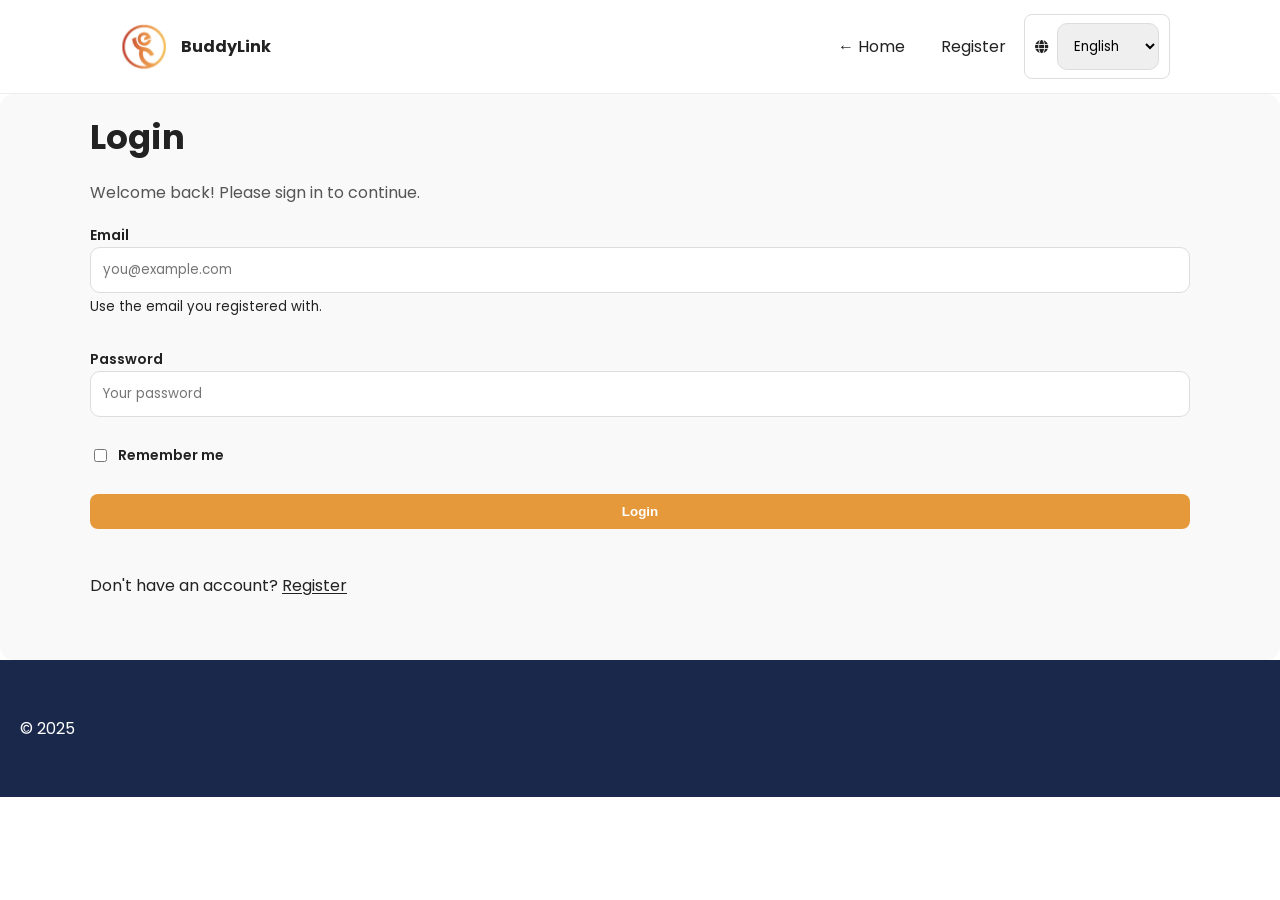
<file: pages/login.html>
<!DOCTYPE html>
<html lang="en">
<head>
  <meta charset="UTF-8" />
  <meta name="viewport" content="width=device-width, initial-scale=1.0" />
  <title>Login — Volunteer &amp; Senior</title>
  <link href="https://fonts.googleapis.com/css2?family=Poppins:wght@400;500;600;700&display=swap" rel="stylesheet">
  <link rel="stylesheet" href="https://cdnjs.cloudflare.com/ajax/libs/font-awesome/5.15.3/css/all.min.css" />
  <link rel="stylesheet" href="../css/styles.css" />
</head>
<body>
  <header>
    <nav class="nav" aria-label="Primary">
      <div class="logo">
        <img src="../assets/img/logo.png" alt="BuddyLink logo" />
        <span>BuddyLink</span>
      </div>
      <div class="menu">
        <nav class="flex items-center justify-between">
          <a href="../index.html" aria-label="Back to Home">← Home</a>
          <a href="register.html" data-i18n="navRegister">Register</a>
        </nav>
        <label class="lang" aria-label="Language switcher">
          <i class="fas fa-globe"></i>
          <select id="langSelect" aria-label="Language">
            <option value="en">English</option>
            <option value="fr">Français</option>
          </select>
        </label>
      </div>
    </nav>
  </header>

  <main class="container">
    <section id="login" aria-labelledby="login-title" class="card p-6 my-8">
      <div class="wrap">
      <h1 id="login-title" data-i18n="loginTitle">Login</h1>
      <p class="lead" data-i18n="loginWelcome">Welcome back! Please sign in to continue.</p>

      <form id="loginForm" class="grid gap-4" action="javascript:void(0)" novalidate>
        <div>
          <label for="loginEmail" data-i18n="labelEmail">Email</label>
          <input type="email" id="loginEmail" name="email" required data-i18n-placeholder="phEmail" placeholder="you@example.com" />
          <small class="muted" data-i18n="emailHint">Use the email you registered with.</small>
        </div>

        <div>
          <label for="loginPassword" data-i18n="labelPassword">Password</label>
          <input type="password" id="loginPassword" name="password" minlength="6" required data-i18n-placeholder="phPassword" placeholder="Your password" />
        </div>

        <label class="checkbox">
          <input type="checkbox" id="remember" name="remember" />
          <span data-i18n="rememberMe">Remember me</span>
        </label>

        <button type="submit" class="btn primary" aria-label="Login" data-i18n="btnLogin">Login</button>

        <p class="muted">
          <span data-i18n="noAccount">Don't have an account?&nbsp;&nbsp;&nbsp;&nbsp;</span>
          <a href="register.html" data-i18n="goRegister" style="text-decoration: underline; text-underline-offset: 2px;">
            Register
          </a>
        </p>
<div id="loginError" class="muted" role="alert" aria-live="polite"></div>

      </form>
      </div>
    </section>
  </main>

  <footer class="container py-8">
    <p>&copy; 2025</p>
  </footer>

  <script src="../js/app.js" defer></script>
</body>
</html>
</file>
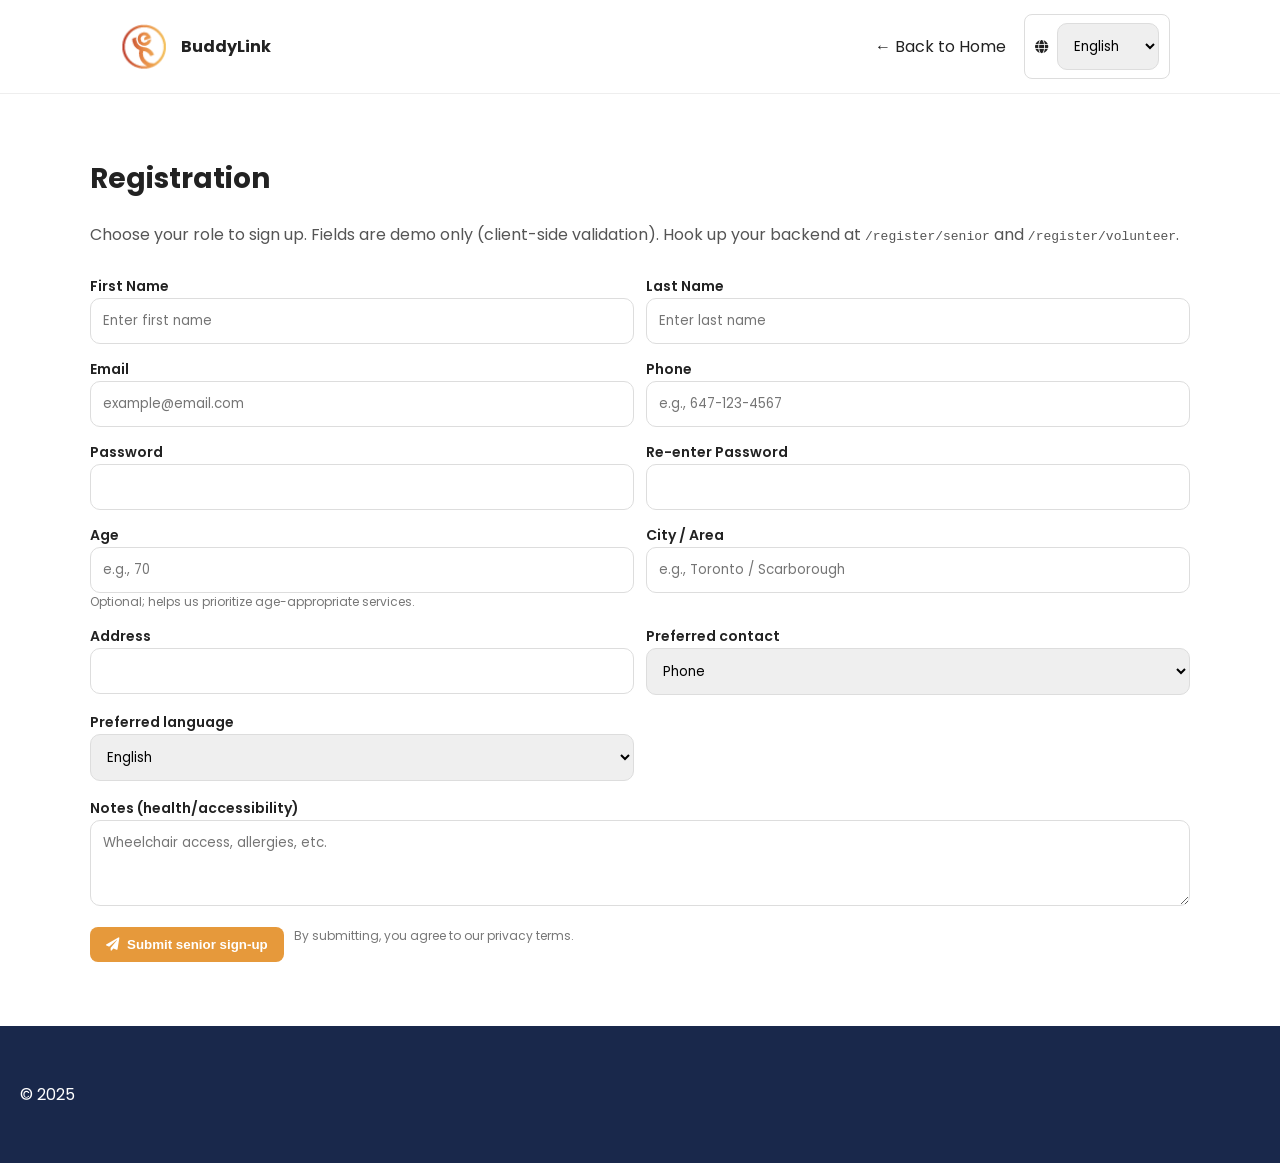
<file: pages/register-s.html>
<!DOCTYPE html>
<html lang="en">

<head>
    <meta charset="UTF-8" />
    <meta name="viewport" content="width=device-width, initial-scale=1.0" />
    <title>Register — Volunteer & Senior</title>
    <link href="https://fonts.googleapis.com/css2?family=Poppins:wght@400;500;600;700&display=swap" rel="stylesheet">
    <link rel="stylesheet" href="https://cdnjs.cloudflare.com/ajax/libs/font-awesome/5.15.3/css/all.min.css" />
    <link rel="stylesheet" href="../css/styles.css" />
</head>
<div class="register0">
<header>
    <nav class="nav" aria-label="Primary">
        <div class="logo">
            <img src="../assets/img/logo.png" alt="BuddyLink logo" />
            <span>BuddyLink</span>
        </div>
        <div class="menu">

            <nav class="flex items-center justify-between">
                <a href="../index.html" aria-label="Back to Home">← Back to Home</a>
            </nav>
            <label class="lang" aria-label="Language switcher">
                <i class="fas fa-globe"></i>
                <select id="langSelect" aria-label="Language">
                    <option value="en">English</option>
                    <option value="fr">Français</option>
                </select>
            </label>
        </div>
    </nav>
</header>

<main>
    <section id="register" aria-labelledby="register-title">
        <div class="wrap">
            <h2 id="register-title" data-i18n="registerTitle">Registration</h2>
            <p class="section-sub" data-i18n="registerSub">Choose your role to sign up. Fields are demo only
                (client‑side validation). Hook up your backend at <code>/api/register-senior</code> and
                <code>/api/register-volunteer</code>.
            </p>




          <form id="form-senior" novalidate>
            <div class="row cols-2">
              <div>
                <label for="s-fname" data-i18n="fname">First Name</label>
                <input id="s-fname" name="fname" required data-i18n-placeholder="fnamePh" placeholder="Enter first name" />
              </div>
              <div>
                <label for="s-lname" data-i18n="lname">Last Name</label>
                <input id="s-lname" name="lname" required data-i18n-placeholder="lnamePh" placeholder="Enter last name" />
              </div>              
              <div>
                <label for="s-email" data-i18n="email">Email</label>
                <input id="s-email" name="email" type="email" data-i18n-placeholder="emailPh" placeholder="example@email.com" />
              </div>
              <div>
                <label for="s-phone" data-i18n="phone">Phone</label>
                <input id="s-phone" name="phone" required inputmode="tel" data-i18n-placeholder="phonePh" placeholder="e.g., 647-123-4567" />
              </div>
              <div>
                <label for="s-password" data-i18n="password">Password</label>
                <input id="s-password" name="password" required inputmode="password" data-i18n-placeholder="passwordPh"  />
              </div>
              <div>
                <label for="s-re-password" data-i18n="re-password">Re-enter Password</label>
                <input id="s-re-password" name="re-password" required inputmode="password" data-i18n-placeholder="re-passwordPh"  />
              </div>

              <div>
                <label for="s-age" data-i18n="age">Age</label>
                <input id="s-age" name="age" type="number" min="50" data-i18n-placeholder="agePh" placeholder="e.g., 70" />
                <div class="help" data-i18n="ageHelp">Optional; helps us prioritize age‑appropriate services.</div>
              </div>


              <div>
                <label for="s-city" data-i18n="city">City / Area</label>
                <input id="s-city" name="city" required data-i18n-placeholder="cityPh" placeholder="e.g., Toronto / Scarborough" />
              </div>
              <div>
                <label for="s-address" data-i18n="address">Address</label>
                <input id="s-address" name="address" required data-i18n-placeholder="addressPh" />
              </div>              
              <div>
                <label for="s-contact" data-i18n="contactPref">Preferred contact</label>
                <select id="s-contact" name="contactPref">
                  <option value="phone" data-i18n="optPhone">Phone</option>
                  <option value="email" data-i18n="optEmail">Email</option>
                  <option value="video" data-i18n="optVideo">Video</option>
                </select>
              </div>
            </div>

            <!-- <div>
              <label data-i18n="needs">Needed services (multi‑select)</label>
              <div class="checks" aria-label="service needs">
                <label class="chip"><input type="checkbox" name="needs" value="chat"> <span data-i18n="needChat">Friendly chat</span></label>
                <label class="chip"><input type="checkbox" name="needs" value="video"> <span data-i18n="needVideo">Video companionship</span></label>
                <label class="chip"><input type="checkbox" name="needs" value="read"> <span data-i18n="needRead">Read letters/news</span></label>
                <label class="chip"><input type="checkbox" name="needs" value="walk"> <span data-i18n="needWalk">Short walk</span></label>
                <label class="chip"><input type="checkbox" name="needs" value="grocery"> <span data-i18n="needGrocery">Groceries/meds</span></label>
                <label class="chip"><input type="checkbox" name="needs" value="tech"> <span data-i18n="needTech">Tech help</span></label>
              </div>
            </div> -->

            <div class="row cols-2">
              <div>
                <label for="s-language" data-i18n="prefLang">Preferred language</label>
                <select id="s-language" name="language">
                  <option value="en">English</option>
                  <option value="fr">Français</option>
                </select>
              </div>
            </div>

            <div>
              <label for="s-notes" data-i18n="notes">Notes (health/accessibility)</label>
              <textarea id="s-notes" name="notes" rows="3" data-i18n-placeholder="notesPh" placeholder="Wheelchair access, allergies, etc."></textarea>
            </div>

            <div class="form-actions">
              <button class="btn" type="submit"><i class="fas fa-paper-plane"></i> <span data-i18n="submitSenior">Submit senior sign‑up</span></button>
              <span class="help" data-i18n="privacyAgree">By submitting, you agree to our privacy terms.</span>
            </div>
            <p id="s-msg" class="notice" hidden data-i18n="sMsg">Thanks! (demo) We will contact you soon for matching.</p>
          </form>

        </div>
    </section>
</main>







<footer>
    <p>&copy; 2025</p>
</footer>
</div>
<script src="../js/app.js"></script>
<script src="../js/weekly-picker.js"></script>
</body>

</html>
</file>
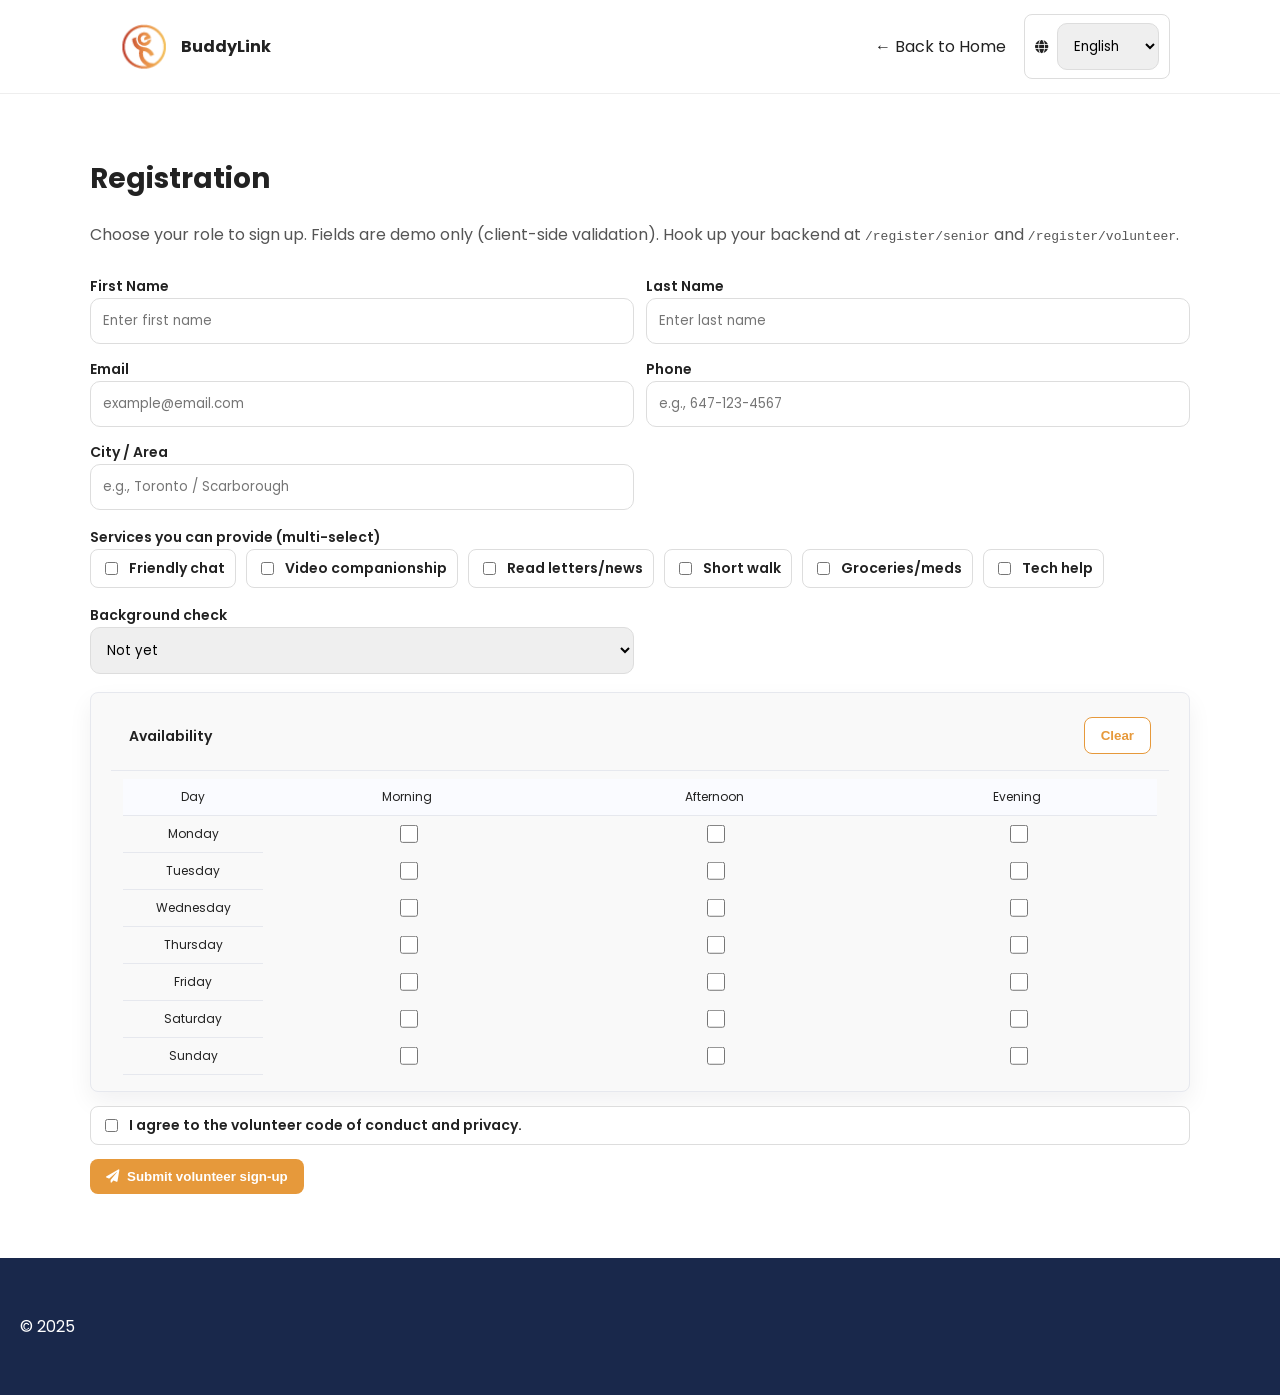
<file: pages/register-v.html>
<!DOCTYPE html>
<html lang="en">

<head>
    <meta charset="UTF-8" />
    <meta name="viewport" content="width=device-width, initial-scale=1.0" />
    <title>Register — Volunteer & Senior</title>
    <link href="https://fonts.googleapis.com/css2?family=Poppins:wght@400;500;600;700&display=swap" rel="stylesheet">
    <link rel="stylesheet" href="https://cdnjs.cloudflare.com/ajax/libs/font-awesome/5.15.3/css/all.min.css" />
    <link rel="stylesheet" href="../css/styles.css" />
</head>
<div class="register0">
<header>
    <nav class="nav" aria-label="Primary">
        <div class="logo">
            <img src="../assets/img/logo.png" alt="BuddyLink logo" />
            <span>BuddyLink</span>
        </div>
        <div class="menu">

            <nav class="flex items-center justify-between">
                <a href="../index.html" aria-label="Back to Home">← Back to Home</a>
            </nav>
            <label class="lang" aria-label="Language switcher">
                <i class="fas fa-globe"></i>
                <select id="langSelect" aria-label="Language">
                    <option value="en">English</option>
                    <option value="fr">Français</option>
                </select>
            </label>
        </div>
    </nav>
</header>

<main>
    <section id="register" aria-labelledby="register-title">
        <div class="wrap">
            <h2 id="register-title" data-i18n="registerTitle">Registration</h2>
            <p class="section-sub" data-i18n="registerSub">Choose your role to sign up. Fields are demo only
                (client‑side validation). Hook up your backend at <code>/api/register-senior</code> and
                <code>/api/register-volunteer</code>.
            </p>

            <form id="form-vol">
                <div class="row cols-2">
                    <div>
                        <label for="v-fname" data-i18n="fname">First Name</label>
                        <input id="v-fname" name="fname" required data-i18n-placeholder="fnamePh"
                            placeholder="Enter first name" />
                    </div>
                    <div>
                        <label for="v-lname" data-i18n="lname">Last Name</label>
                        <input id="v-lname" name="lname" required data-i18n-placeholder="lnamePh"
                            placeholder="Enter last name" />
                    </div>                    
                    <div>
                        <label for="v-email" data-i18n="email">Email</label>
                        <input id="v-email" name="email" type="email" required data-i18n-placeholder="emailPh"
                            placeholder="example@email.com" />
                    </div>
                    <div>
                        <label for="v-phone" data-i18n="phone">Phone</label>
                        <input id="v-phone" name="phone" required inputmode="tel" data-i18n-placeholder="phonePh"
                            placeholder="e.g., 647-123-4567" />
                    </div>
                    <div>
                        <label for="v-city" data-i18n="city">City / Area</label>
                        <input id="v-city" name="city" required data-i18n-placeholder="cityPh"
                            placeholder="e.g., Toronto / North York" />
                    </div>
                </div>

                <div>
                    <label data-i18n="skills">Services you can provide (multi‑select)</label>
                    <div class="checks" aria-label="skills">
                        <label class="chip"><input type="checkbox" name="skill-chat" value="chat"> <span
                                data-i18n="needChat">Friendly chat</span></label>
                        <label class="chip"><input type="checkbox" name="skill-video" value="video"> <span
                                data-i18n="needVideo">Video companionship</span></label>
                        <label class="chip"><input type="checkbox" name="skill-read" value="read"> <span
                                data-i18n="needRead">Read letters/news</span></label>
                        <label class="chip"><input type="checkbox" name="skill-walk" value="walk"> <span
                                data-i18n="needWalk">Short walk</span></label>
                        <label class="chip"><input type="checkbox" name="skill-grocery" value="grocery"> <span
                                data-i18n="needGrocery">Groceries/meds</span></label>
                        <label class="chip"><input type="checkbox" name="skill-tech" value="tech"> <span
                                data-i18n="needTech">Tech help</span></label>
                    </div>
                </div>

                <div class="row cols-2">

                    <div>
                        <label for="v-id" data-i18n="background">Background check</label>
                        <select id="v-id" name="background">
                            <option value="no" data-i18n="bgNo">Not yet</option>
                            <option value="inprogress" data-i18n="bgProgress">In progress</option>
                            <option value="yes" data-i18n="bgYes">Completed</option>
                        </select>
                    </div>
                </div>

                <div class="availability-picker-block">
                    <section class="picker-card" role="group" aria-label="Weekly Time Picker">
                        <div class="picker-card-head one-line">
                            <label for="v-availability" data-i18n="availability">Availability</label>
                            <button type="button" class="btn outline" id="wp-clear">Clear</button>
                        </div>

                        <div class="picker-scroller">
                            <table class="picker-grid" id="scheduleTable" aria-describedby="desc">
                                
                                <thead>
                                    <tr>
                                        <th class="picker-head-day">Day</th>
                                        <th class="picker-head-col" data-col="morning">Morning</th>
                                        <th class="picker-head-col" data-col="afternoon">Afternoon</th>
                                        <th class="picker-head-col" data-col="evening">Evening</th>
                                    </tr>
                                </thead>
                                <tbody>
                                  
                                </tbody>
                            </table>
                        </div>
                    </section>
                </div>

                <label class="chip"><input type="checkbox" required name="consent"> <span data-i18n="consent">I agree to
                        the volunteer code of conduct and privacy.</span></label>

                <div class="form-actions">
                    <button class="btn" type="submit"><i class="fas fa-paper-plane"></i> <span
                            data-i18n="submitVolunteer">Submit volunteer sign‑up</span></button>

                </div>
                <p id="v-msg" class="notice" hidden data-i18n="vMsg">Thanks for signing up! (demo) We'll match you based
                    on your time and skills.</p>
            </form>
        </div>
    </section>
</main>







<footer>
    <p>&copy; 2025</p>
</footer>
</div>
<script src="../js/app.js"></script>
<script src="../js/weekly-picker.js"></script>
</body>

</html>
</file>
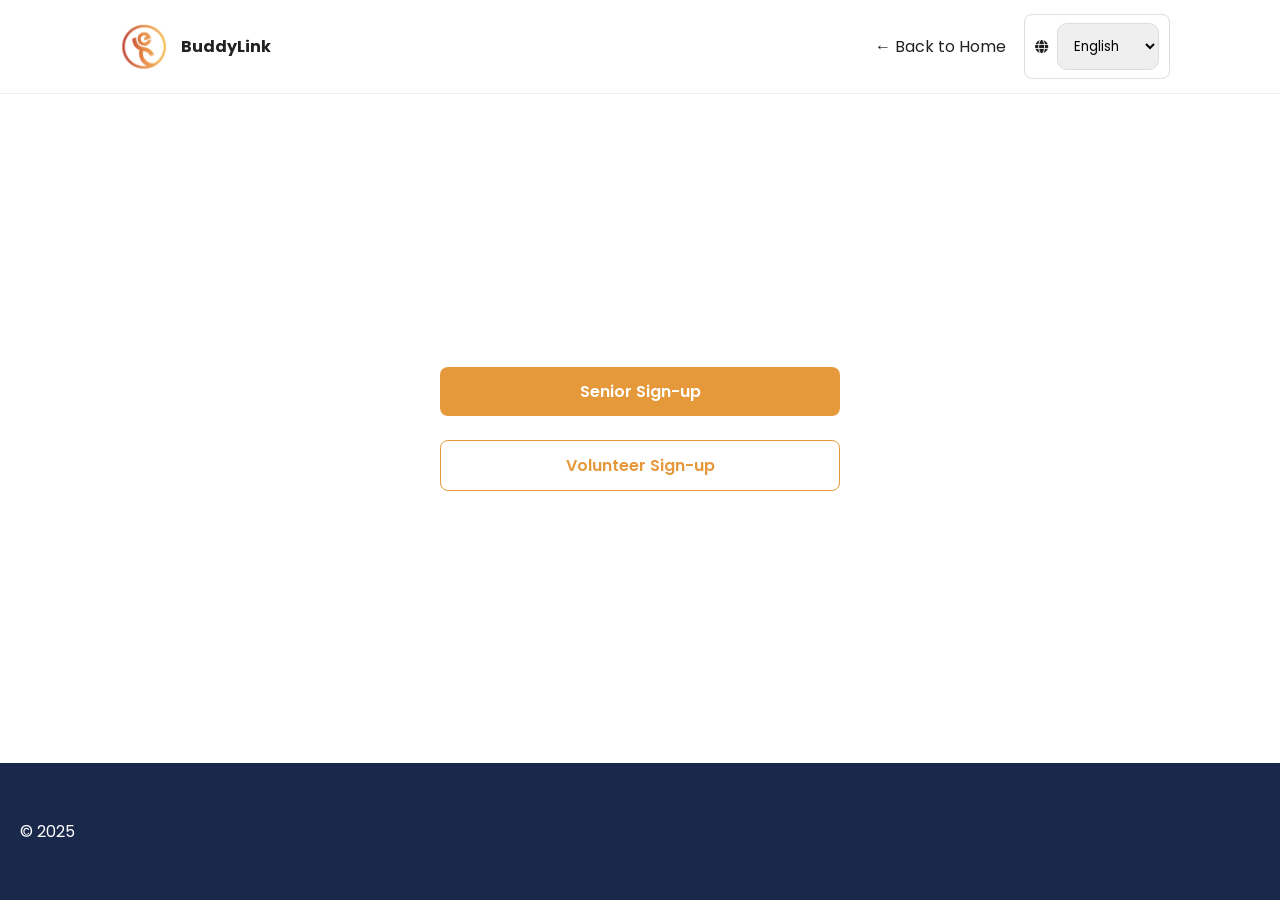
<file: pages/register.html>
<!DOCTYPE html>
<html lang="en">
<head>
  <meta charset="UTF-8" />
  <meta name="viewport" content="width=device-width, initial-scale=1.0" />
  <title>Register — Volunteer & Senior</title>
  <link href="https://fonts.googleapis.com/css2?family=Poppins:wght@400;500;600;700&display=swap" rel="stylesheet">
  <link rel="stylesheet" href="https://cdnjs.cloudflare.com/ajax/libs/font-awesome/5.15.3/css/all.min.css" />
  <link rel="stylesheet" href="../css/styles.css" />
</head>
<body>
<div class="register0">
  <header>
    <nav class="nav" aria-label="Primary">
      <div class="logo">
        <img src="../assets/img/logo.png"
          alt="BuddyLink logo" />
        <span>BuddyLink</span>
      </div>
      <div class="menu">

        <nav class="flex items-center justify-between">
          <a href="../index.html" aria-label="Back to Home">← Back to Home</a>
        </nav>
        <label class="lang" aria-label="Language switcher">
          <i class="fas fa-globe"></i>
          <select id="langSelect" aria-label="Language">
            <option value="en">English</option>
            <option value="fr">Français</option>
          </select>
        </label>
      </div>
    </nav>
  </header>


        <div class="register-choose">
          <a class="btn" href="register-s.html"> Senior Sign-up </a>
          <a class="btn outline" href="register-v.html"> Volunteer Sign-up </a>
        </div>

  <footer>
    <p>&copy; 2025</p>
  </footer>
</div>
  <script src="../js/app.js"></script>
    <script src="../js/weekly-picker.js"></script>
</body>
</html>
</file>
<file: css/styles.css>
/* =========================
   Design Tokens
========================= */
:root {
  --brand: #E6993B;
  --ink: #222;
  --muted: #555;
  --bg: #FFF9F2;
  --dark: #19284B;
  --card: #f9f9f9;
  --bg:#f7f8fb;
  --border:#e6e8ee;
  --brand-weak:#e8efff;
  --shadow:0 10px 24px rgba(15,23,42,.06);
  --radius:8px;
}

/* =========================
   Base
========================= */
* {
  box-sizing: border-box;
}

html, body { height: 100%; }

body {
  font-family: 'Poppins', sans-serif;
  margin: 0;
  color: var(--ink);
  background: #fff;
  min-height: 100svh;
}

a {
  color: inherit;
  text-decoration: none;
}

/* =========================
   Header / Nav
========================= */
header {
  background: #fff;
  position: sticky;
  top: 0;
  z-index: 50;
  border-bottom: 1px solid #eee;
}

.nav {
  max-width: 1100px;
  margin: 0 auto;
  display: flex;
  align-items: center;
  justify-content: space-between;
  padding: 14px 20px;
}

.logo {
  display: flex;
  align-items: center;
  gap: 10px;
  font-weight: 700;
}

.logo img {
  height: 60px;
}

.menu {
  display: flex;
  gap: 18px;
  align-items: center;
}

/* Buttons */
.btn {
  display: inline-flex;
  align-items: center;
  gap: 8px;
  background: var(--brand);
  color: #fff;
  border: 0;
  border-radius: 8px;
  padding: 10px 16px;
  font-weight: 600;
  cursor: pointer;
}

.btn.outline {
  background: #fff;
  color: var(--brand);
  border: 1px solid var(--brand);
}

.btn.primary {
  display: block;
  width: 100%;
  text-align: center;
}

/* Language picker */
.lang {
  display: inline-flex;
  align-items: center;
  gap: 8px;
  border: 1px solid #ddd;
  border-radius: 8px;
  padding: 8px 10px;
  background: #fff;
}

/* =========================
   Layout Helpers
========================= */
.wrap {
  max-width: 1100px;
  margin: 0 auto;
}

.grid {
  display: grid;
  gap: 28px;
}

.grid.cols-2 {
  grid-template-columns: 1.1fr .9fr;
}

/* =========================
   Hero (generic)
========================= */
.hero {
  background: var(--bg);
  padding: 20px 20px;
}

.hero img {
  width: 100%;
  border-radius: 12px;
  display: block;
}

h1 {
  font-size: 34px;
  margin: 0 0 10px;
}

p.lead {
  color: var(--muted);
  font-size: 16px;
  line-height: 1.7;
}

/* =========================
   Event card
========================= */

#event-container{
  background: var(--bg);
  padding-top: 32px;
  padding-bottom:32px;
}

.event .wrap {
  max-width: 1100px;
}

.event-title {
  margin-bottom: 14px;
}

.event-card {
  display: grid;
  grid-template-columns: 320px 1fr;
  align-items: start;
  gap: 30px;
  background: #fff;
  border-radius: 16px;
  box-shadow: 0 10px 30px rgba(0, 0, 0, .06);
  padding: 24px;
}

@media (max-width:860px) {
  .event-card {
    grid-template-columns: 1fr;
  }
}

.event-poster {
  background: #f6f6f6;
  border-radius: 14px;
  padding: 16px;
  display: flex;
  align-items: center;
  justify-content: center;
}

.event-poster img {
  width: 100%;
  border-radius: 12px;
}

.event-headline {
  color: var(--brand);
  font-size: 22px;
  line-height: 1.35;
  margin: 0;
}

.event-meta {
  display: flex;
  align-items: center;
  justify-content: space-between;
  gap: 18px;
  flex-wrap: wrap;
}

.event-when {
  display: flex;
  align-items: center;
  gap: 12px;
}

.event-date-pill {
  width: 54px;
  border-radius: 10px;
  border: 1px solid #eee;
  text-align: center;
  padding: 6px 0;
  background: #fff;
}

.event-date-pill .month {
  display: block;
  font-size: 12px;
  color: #888;
  letter-spacing: .5px;
}

.event-date-pill .day {
  display: block;
  font-size: 20px;
  font-weight: 700;
  color: var(--ink);
}

.event-time .event-weekday {
  font-weight: 600;
}

.event-time .event-hours {
  color: var(--muted);
  font-size: 14px;
}

.event-where {
  color: var(--ink);
  display: inline-flex;
  align-items: center;
  gap: 8px;
}

.event-where .event-city {
  font-weight: 600;
}

.event-where .event-pin {
  opacity: .6;
}

.event-body {
  display: flex;
  flex-direction: column;
  gap: 20px;
  justify-content: space-between;
  flex: 1;
  min-height: 0;
}

.event-cta {
  align-self: flex-end;
  background: var(--brand);
  border: none;
  border-radius: 12px;
  padding: 12px 18px;
  font-weight: 700;
  width: fit-content;
  margin-top: auto;
}

.btn.event-cta {
  min-width: 150px;
  white-space: nowrap;
  justify-content: center;
  text-align: center;
}

/* =========================
   Hero Overlay (desktop)
   - "step" cards overlay image with cutout notches
========================= */
.hero--overlay {
  background: #fff;
  padding: 32px 20px 48px;
}

.hero--overlay .wrap {
  position: relative;
}

.hero-visual img {
  width: 1100px;
  display: block;
  width: 100%;
  border-radius: 24px;
  object-fit: cover;
}


.hero-steps {
  position: relative;
  max-width: 860px;
  margin-left: 24px;
  /* align with content */
  margin-top: -220px;
  /* overlay on image */
}

.hero-step--title,
.hero-step--body {
  position: relative;
  background: #fff;
  border-radius: 24px;
}

/* Title card */
.hero-step--title {
  padding: 22px 28px 18px;
  left: -50px;
  /* subtle offset towards image edge */
  z-index: 1;
  max-width: 700px;
}

.hero-step--title h1 {
  font-size: 24px;
  line-height: 1.1;
  margin: 0;
}

/* Body card under title */
.hero-step--body {
  padding: 18px 28px 22px;
  left: -50px;
  margin-top: 0;
  z-index: 2;
}

.hero-step--body .lead {
  font-size: 14px;
  line-height: 1.65;
}

/* --- Decorative notches (pure SVG background) --- */
/* Right-top quarter cutout for title (64×32) */
.hero-step--title::after {
  content: "";
  position: absolute;
  width: 64px;
  height: 32px;
  right: -32px;
  bottom: 0;
  z-index: 20;
  pointer-events: none;
  background-repeat: no-repeat;
  background-size: 100% 100%;
  background-image: url("data:image/svg+xml,%3Csvg xmlns='http://www.w3.org/2000/svg' viewBox='0 0 64 32'%3E%3Cpath fill='%23ffffff' fill-rule='evenodd' d='M0 0H64V32H0Z M64 0 L32 0 A32 32 0 0 0 64 32 Z'/%3E%3C/svg%3E");
}

/* Small right-top quarter cutout for body (32×32) */
.hero-visual::after {
  content: "";
  position: absolute;
  width: 32px;
  height: 32px;
  left: 834px;
  bottom: 32px;
  z-index: 910;
  /* background-color: #000; */
  pointer-events: none;
  background-repeat: no-repeat;
  background-size: 100% 100%;
  background-image: url("data:image/svg+xml,%3Csvg xmlns='http://www.w3.org/2000/svg' viewBox='0 0 32 32'%3E%3Cpath fill='%23ffffff' fill-rule='evenodd' d='M0 0H32V32H0Z M32 0 L0 0 A32 32 0 0 0 32 32 Z'/%3E%3C/svg%3E");
}

.register0 {
  min-height: 100svh;
  display: flex;
  flex-direction: column;
}

/* =========================
   Footer
========================= */
footer {
  background: var(--dark);
  color: #fff;
  margin-top: auto;
  padding: 40px 20px;
  padding-bottom: calc(40px + env(safe-area-inset-bottom, 0px));
}


.foot {
  max-width: 1100px;
  margin: 0 auto;
  display: flex;
  justify-content: space-between;
  align-items: center;
  gap: 20px;
  flex-wrap: wrap;
}

/* =========================
   Responsive
========================= */

/* Move image above text on small/medium screens for generic hero grids */
@media (max-width:1110px) {
  .hero .grid.cols-2 {
    display: flex;
    flex-direction: column-reverse;
  }

  .hero .grid.cols-2>div {
    width: 100%;
  }

  .hero img {
    max-width: 500px;
    margin: 0 auto 20px;
  }
}

/* Overlay hero: align to wrap, drop absolute offsets, remove notches */
@media (max-width:1110px) {
  .hero--overlay .wrap {
    max-width: 1100px;
    margin: 0 auto;
    padding: 0 20px;
  }

  .hero-visual {
    margin: 0 0 16px;
  }

  .hero-visual img {
    border-radius: 16px;
  }

  .hero-steps {
    position: relative;
    margin: 0;
    max-width: 100%;
  }

  .hero-step--title,
  .hero-step--body {
    position: relative;
    left: 0;
    margin: 0;
    border-radius: 16px;
    box-shadow: none;
    background: #fff;
  }

  .hero-step--title {
    margin-bottom: 12px;
  }

  /* remove decorative notches on small screens */
  .hero-step--title::after,
  .hero-step--body::after {
    content: none !important;
  }
}

/* Narrow phones: simple stack */
@media (max-width:768px) {
  .hero-steps {
    margin: 16px 0 0;
  }

  .hero-step--title h1 {
    font-size: 24px;
  }
}


/* register */
section {
  padding: 64px 20px
}

h2 {
  font-size: 28px;
  margin: 0 0 22px
}

.section-sub {
  color: var(--muted);
  margin-bottom: 26px
}

.card {
  background: var(--card);
  border-radius: 14px;
  padding: 18px
}

.tab {
  background: #fff;
  border-radius: 14px;
  box-shadow: 0 2px 20px rgba(0, 0, 0, .06);
  overflow: hidden
}

.tab-head {
  display: flex;
  gap: 6px;
  background: #fafafa;
  padding: 6px
}

.tab-btn {
  flex: 1;
  border: 0;
  padding: 12px;
  font-weight: 600;
  border-radius: 10px;
  cursor: pointer;
  background: #fff
}

.tab-btn[aria-selected="true"] {
  background: var(--dark);
  color: #fff
}

.tab-panel {
  display: none;
  padding: 20px
}

.tab-panel.active {
  display: block
}

form {
  display: grid;
  gap: 14px
}

.row {
  display: grid;
  gap: 12px
}

@media(min-width:700px) {
  .row.cols-2 {
    grid-template-columns: 1fr 1fr
  }
}

label {
  font-weight: 600;
  font-size: 14px
}

input,
select,
textarea {
  width: 100%;
  padding: 12px;
  border: 1px solid #ddd;
  border-radius: 10px;
  font-family: inherit
}

.help {
  font-size: 12px;
  color: #777
}

.checks {
  display: flex;
  flex-wrap: wrap;
  gap: 10px
}

.chip {
  display: inline-flex;
  align-items: center;
  gap: 8px;
  border: 1px solid #ddd;
  padding: 8px 10px;
  border-radius: var(--radius);
  background: #fff
}

.form-actions {
  display: flex;
  gap: 10px;
  flex-wrap: wrap
}

.notice {
  border-left: 4px solid var(--brand);
  background: #fff7ec;
  padding: 10px 12px;
  border-radius: 8px;
  color: #7a4e11
}


.menu nav a:not(.btn) { margin-right: 32px; }
.menu nav a:not(.btn):last-child { margin-right: 0; }



input:not([type="checkbox"]):not([type="radio"]),
select,
textarea {
  width: 100%;
}


.checkbox {
  display: inline-flex;
  align-items: center;
  gap: 8px;     
}


input[type="checkbox"],
input[type="radio"] {
  width: auto;
  padding: 0;
  border: none; 
}


.register-choose{
  flex:1;
  display: flex;
  flex-direction: column;
  max-width: 520px;
  margin: 0 auto; 
  gap: 24px;    
  justify-content: center; 
  width: min(400px, 92vw);

}


.register-choose .btn{
  display: inline-flex;     
  justify-content: center;
  align-items: center;
  padding: 12px 16px;       
  text-decoration: none;
  width: 100%; 
}



.availability-picker-block{
  width:100%;
}



.picker-site-header{
  background:linear-gradient(180deg,#fff,rgba(255,255,255,.7) 60%, rgba(255,255,255,0));
  border-bottom:1px solid var(--border);
  padding:16px 0 16px;
}
.picker-site-header h1{margin:0 0 6px 0; font-size:28px;}
.picker-site-header .sub{margin:0; color:var(--muted)}

.picker-site-footer{padding:24px 0 40px; text-align:center;}





.picker-card{
  background:var(--card);
  border:1px solid var(--border);
  border-radius:var(--radius);
  box-shadow:var(--shadow);
  margin:auto;
  overflow:hidden;
  padding: 8px 20px;
  font-size: 12px;
  line-height: 1;
}
.picker-card-head{
  display:flex; align-items:center; justify-content:space-between;
  padding:16px 18px; border-bottom:1px solid var(--border);
}
.picker-card-head h2{margin:0; font-size:20px;}
.picker-toolbar{
  display:flex; gap:10px; padding:12px 16px; justify-content:flex-end;
  border-bottom:1px solid var(--border);
  background:#fff;
}
.picker-btn{
  appearance:none; border:1px solid transparent; padding:10px 14px; border-radius:12px;
  background:var(--brand); color:#fff; font-weight:600; cursor:pointer;
  box-shadow:0 2px 0 rgba(0,0,0,.03);
}
.picker-btn:hover{filter:brightness(0.98)}
.picker-btn:active{transform:translateY(1px)}
.picker-btn.outline{background:#fff; color:var(--brand); border-color:var(--brand)}

.picker-scroller{overflow:auto; padding:8px 12px;}

.picker-grid{
  width:100%; 
  border-collapse:collapse; 
}

.picker-grid th,.grid td{border-bottom:1px solid var(--border); padding:12px 10px; text-align:center;}
.picker-grid thead th{background:#fafbff; font-weight:700;}
.picker-grid tr:last-child td,.grid tr:last-child th{border-bottom:none;}

.picker-head-day
{
  text-align:left; 
  width:140px;
  font-weight: 400 !important;
}
.picker-head-col{
  font-weight: 400 !important;
}

.picker-head-col .all{display:inline-block; margin-left:6px; font-size:12px; color:var(--brand); cursor:pointer; user-select:none;}

.picker-cell{cursor:pointer; position:relative;}
.picker-cell input[type="checkbox"]{width:18px; height:18px; vertical-align:middle;}
.picker-cell input[type="checkbox"]:checked + .dot{background:var(--brand); border-color:var(--brand);}
.picker-dot{display:inline-block; width:18px; height:18px; border-radius:6px; border:2px solid var(--border); background:#fff; vertical-align:middle;}

.picker-output{padding:0 16px 16px;}
pre{background:#0b1021; color:#e5e7eb; border-radius:12px; padding:12px; overflow:auto; font-size:12px; margin:0;}

/* 无障碍隐藏类 */
.picker-sr-only{position:absolute; width:1px; height:1px; padding:0; margin:-1px; overflow:hidden; clip:rect(0,0,0,0); border:0;}


/* --- Patch: remove custom blue dot next to checkbox --- */
.picker-cell .dot{ display:none !important; }
.picker-cell label{ display:inline-flex; align-items:center; gap:0; }
.picker-cell input[type="checkbox"]{ margin-right: 0; }


/* 移除全选相关样式，不再需要 .all */
.picker-head-day .picker-all, .picker-head-col .picker-all { display:none !important; }

/* Trim spacing after removing header/footer/output */
.picker-site-header, .picker-site-footer, .output { display: none !important; }
.picker-card { margin-top: 4px; }

/* Put title and button on one line */
.picker-card-head.one-line{ display:flex; align-items:center; justify-content:space-between; gap:12px; }
.picker-card-head.one-line .btn{ margin-left:auto; }
/* Remove leftover toolbar spacing if any */
.picker-toolbar{ display:none !important; }
</file>
